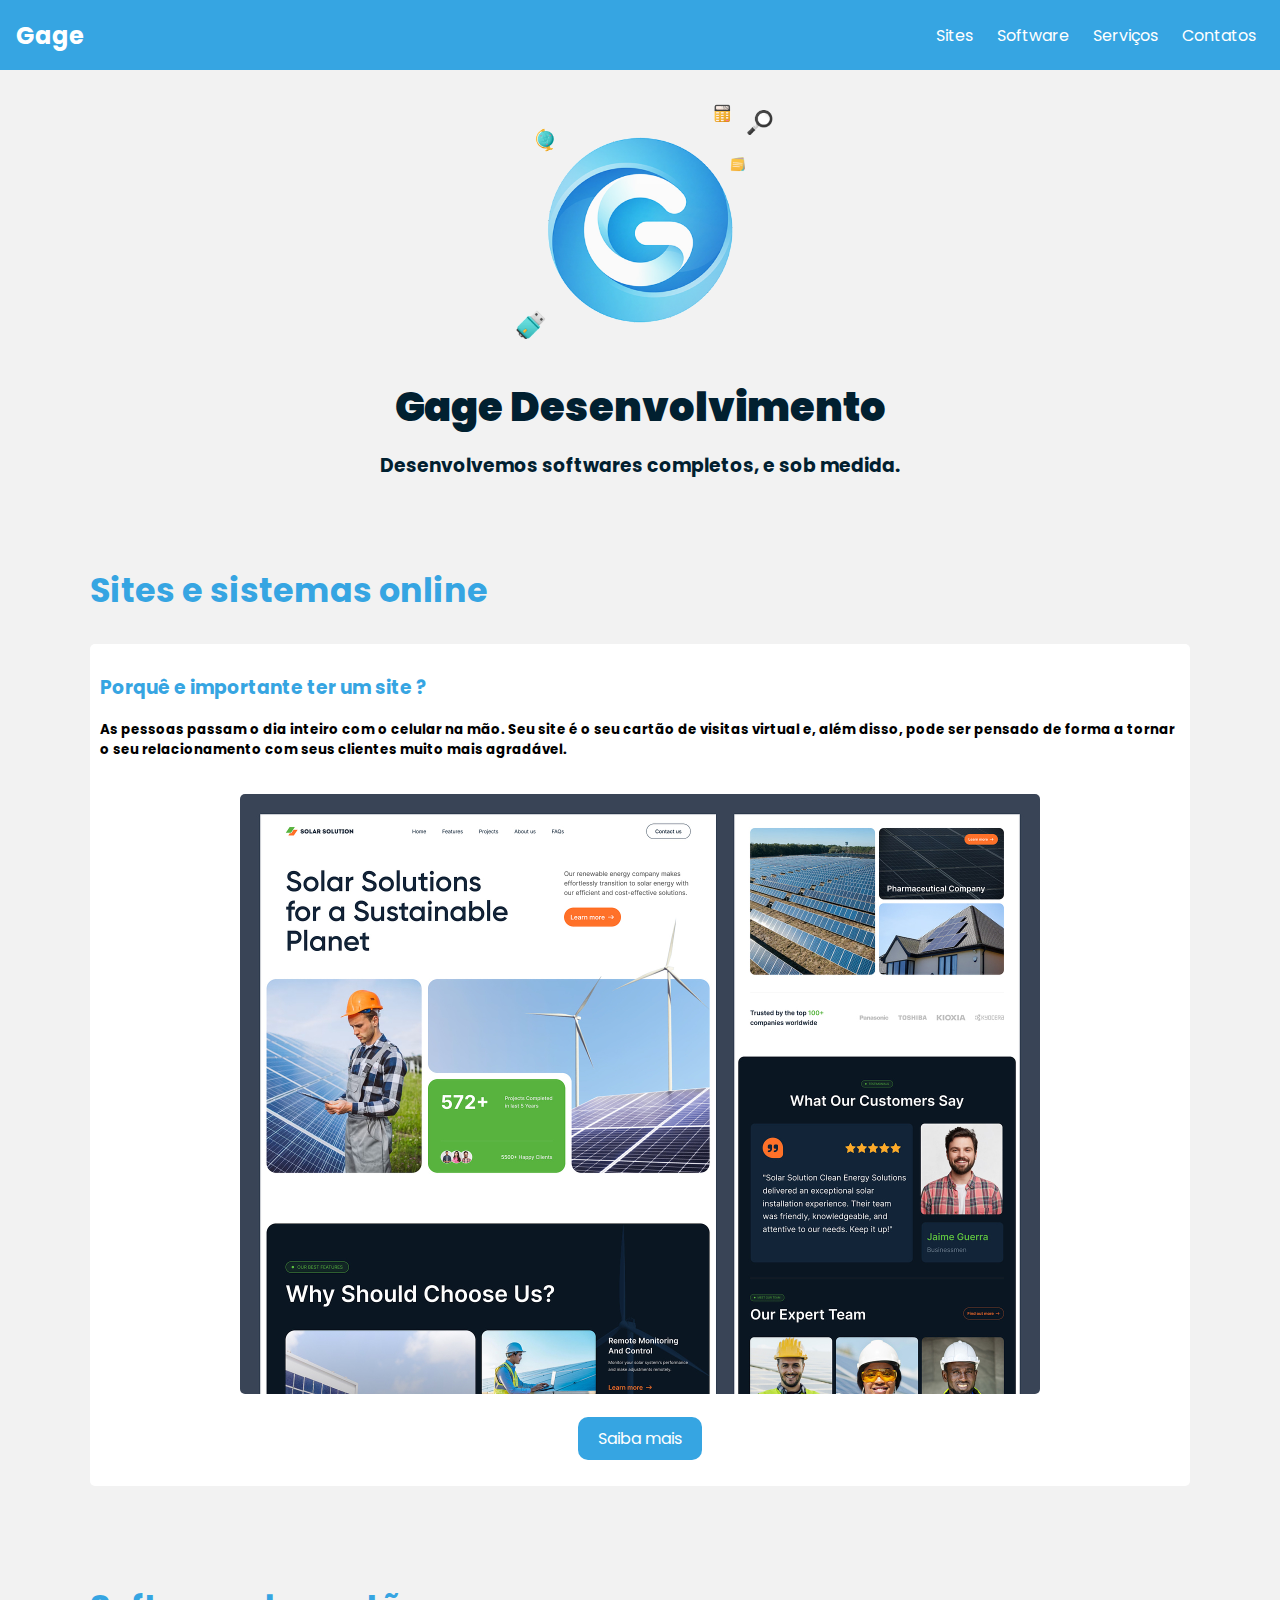
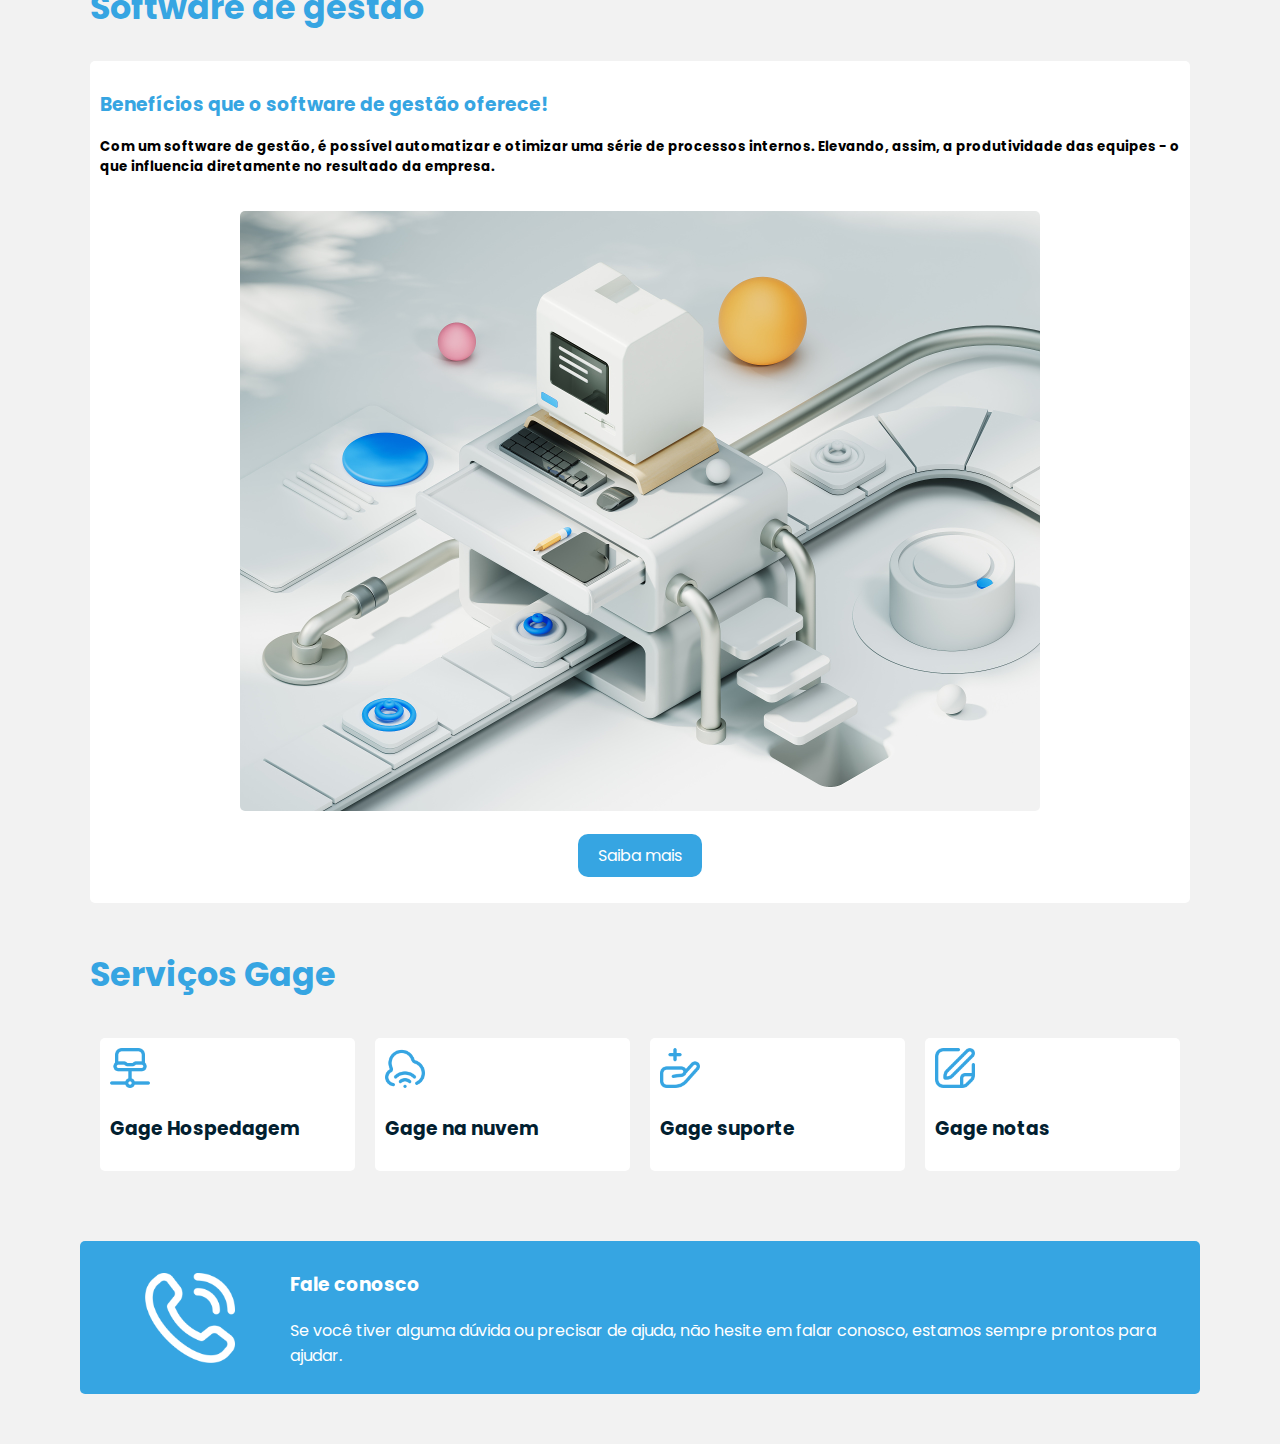
<file: index.html>
<!DOCTYPE html>
<html lang="pt-br">
<head>
    <meta charset="UTF-8">
    <meta name="viewport" content="width=device-width, initial-scale=1.0">
    <meta name="theme-color" content="#36A5E2">
    <link rel="shortcut icon" href="img/gage.png" type="image/x-icon">
    <link rel="stylesheet" href="estilo/menu.css">
    <link rel="stylesheet" href="estilo/site.css">
    <title>Gage - Inicio</title>
</head>
<body>
    
    <header id="header">
        <a id="logo" href="index.html">Gage</a>

        <nav id="nav">
            <button id="btn-mobile">
                <span id="hamburger"></span>
            </button>
            <ul id="menu">
                <li><a href="sites.html">Sites</a></li>
                <li><a href="sorftware.html">Software</a></li>
                <li><a href="sevicos.html">Serviços</a></li>
                <li><a href="contatos.html">Contatos</a></li>
            </ul>
        </nav>
    </header>

    <div class="capa">

        <img src="img/gagelogo.png" alt="">

        <h1><strong>Gage Desenvolvimento</strong></h1>
        <h3>Desenvolvemos softwares completos, e sob medida.</h3>

    </div>

    <div class="sSites">
        <h2 id="sTitulo">Sites e sistemas online</h2>

        <div class="fSite">
            <h3>Porquê e importante ter um site ?</h3>
            <p>As pessoas passam o dia inteiro com o celular na mão. Seu site é o seu cartão de visitas virtual e, além disso, pode ser pensado de forma a tornar o seu relacionamento com seus clientes muito mais agradável.<br><br>
                </p>
            <img src="img/sites.jpg"> <br><br>

            <a href="sites.html" id="eLink" class="eLink">Saiba mais</a> <br><br>
        </div>
    </div> <br> <br>

    <div class="sSites">
        <h2 id="sTitulo">Software de gestão</h2>

        <div class="fSite">
            <h3>Benefícios que o software de gestão oferece!</h3>
            <p>Com um software de gestão, é possível automatizar e otimizar uma série de processos internos. Elevando, assim, a produtividade das equipes - o que influencia diretamente no resultado da empresa.<br><br>
                </p>
            <img src="img/sorftware.jpg"> <br><br>

            <a href="sorftware.html" id="eLink" class="eLink">Saiba mais</a> <br><br>
        </div>
    </div>


    <div class="sServices">

        <h2 id="sTitulo">Serviços Gage</h2>

        <div class="sServicesBlocos">

            <div onclick="aviso()">
                <img src="img/hospedagem.png" alt="">
                <h3>Gage Hospedagem</h3>
            </div>

            <div onclick="aviso()">
                <img src="img/nuvem.png" alt="">
                <h3>Gage na nuvem</h3>
            </div>

            <div onclick="aviso()">
                <img src="img/suporte.png" alt="">
                <h3>Gage suporte</h3>
            </div>

            <div onclick="aviso()">
                <img src="img/note.png" alt="">
                <h3>Gage notas</h3>
            </div>

        </div>

    </div> <br><br>

    <div class="contato" onclick="contato()">

        <div class="imgTele">
            <img src="img/Telefone branco.png">
        </div>

        <div>
            <h3>Fale conosco</h3>
            <P>Se você tiver alguma dúvida ou precisar de ajuda, não hesite em falar conosco, estamos sempre prontos para ajudar.</P>
        </div>

    </div> <br><br>

    <script src="app/menu.js"></script>

</body>
</html>
</file>
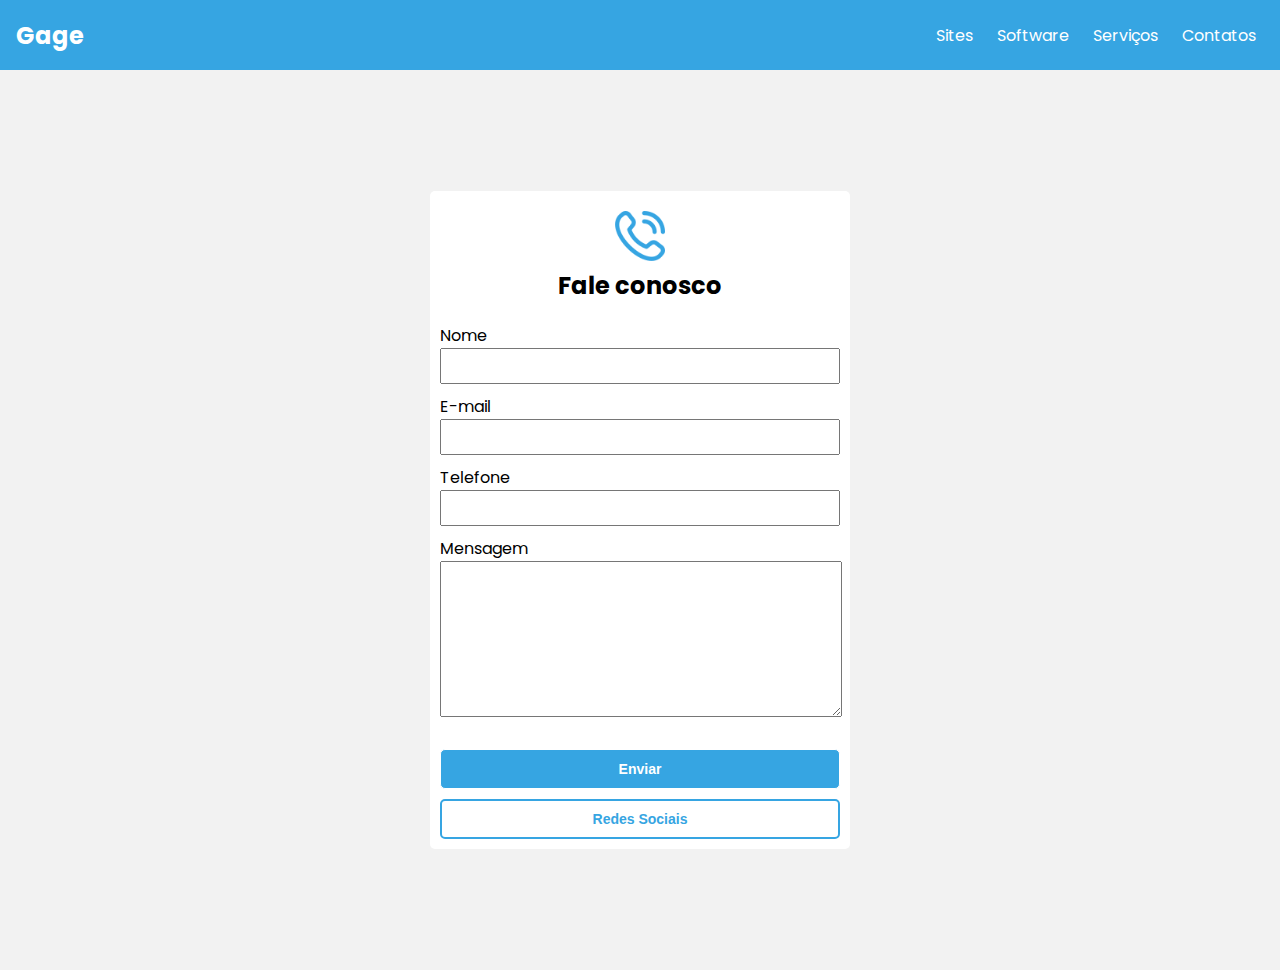
<file: contatos.html>
<!DOCTYPE html>
<html lang="pt-br">
<head>
    <meta charset="UTF-8">
    <meta name="viewport" content="width=device-width, initial-scale=1.0">
    <meta name="theme-color" content="#36A5E2">
    <link rel="shortcut icon" href="img/gage.png" type="image/x-icon">
    <link rel="stylesheet" href="estilo/menu.css">
    <link rel="stylesheet" href="estilo/site.css">
    <link rel="stylesheet" href="estilo/contato.css">
    <title>Gage - Inicio</title>
</head>
<body>
    
    <header id="header">
        <a id="logo" href="index.html">Gage</a>

        <nav id="nav">
            <button id="btn-mobile">
                <span id="hamburger"></span>
            </button>
            <ul id="menu">
                <li><a href="sites.html">Sites</a></li>
                <li><a href="sorftware.html">Software</a></li>
                <li><a href="sevicos.html">Serviços</a></li>
                <li><a href="contatos.html">Contatos</a></li>
            </ul>
        </nav>
    </header>


    <div class="caixaUm">

        <div class="caixaDois">

            <div class="caixaTres">
            <div class="tTopo">
                <img src="icones/00025.png" alt="contatos">
                <h2>Fale conosco</h2>
            </div>

                <div>
                    <label>Nome</label> <br>
                    <input id="nNome" type="text">
                </div>

                <div>
                    <label>E-mail</label><br>
                    <input id="tMail" type="email">
                </div>

                <div>
                    <label>Telefone</label><br>
                    <input id="tTelefone" type="number">
                </div>

                <div>
                    <label>Mensagem</label><br>
                    <textarea name="tMsg" id="tMsg" cols="30" rows="10"></textarea>
                </div><br>

                <button id="btnEnvia" onclick="msgEnviar()">Enviar</button>

                <button id="btnSocial" onclick="abreredessociais()">Redes Sociais</button>

            </div>

        </div>

    </div>

    <div class="redes" id="redes">

        <div class="redesUm">
            <div class="redesDois">
                <div class="redesTres">

                    <h2>Redes sociais</h2>

                    <div> <img src="icones/youtube.png"> <a href="https://www.youtube.com/@gagedeveloper2884/featured">YouTube</a> </div>

                    <div> <img src="icones/instagram.png"> <a href="https://instagram.com/gage_dev3?utm_source=qr&igshid=MzNlNGNkZWQ4Mg%3D%3D">Instagram</a> </div>

                    <div> <img src="icones/whatsapp.png"> <a href="https://api.whatsapp.com/send?phone=5561995118369&text=Ol%C3%A1%20Gustavo,%20Eu%20gostaria%20de%20falar%20sobre%20os%20servi%C3%A7os%20Gage!">WhastApp</a> </div>

                    <button onclick="fecharredes()">FECHAR</button>

                </div>
            </div>
        </div>

    </div>

    <script src="app/menu.js"></script>

</body>
</file>
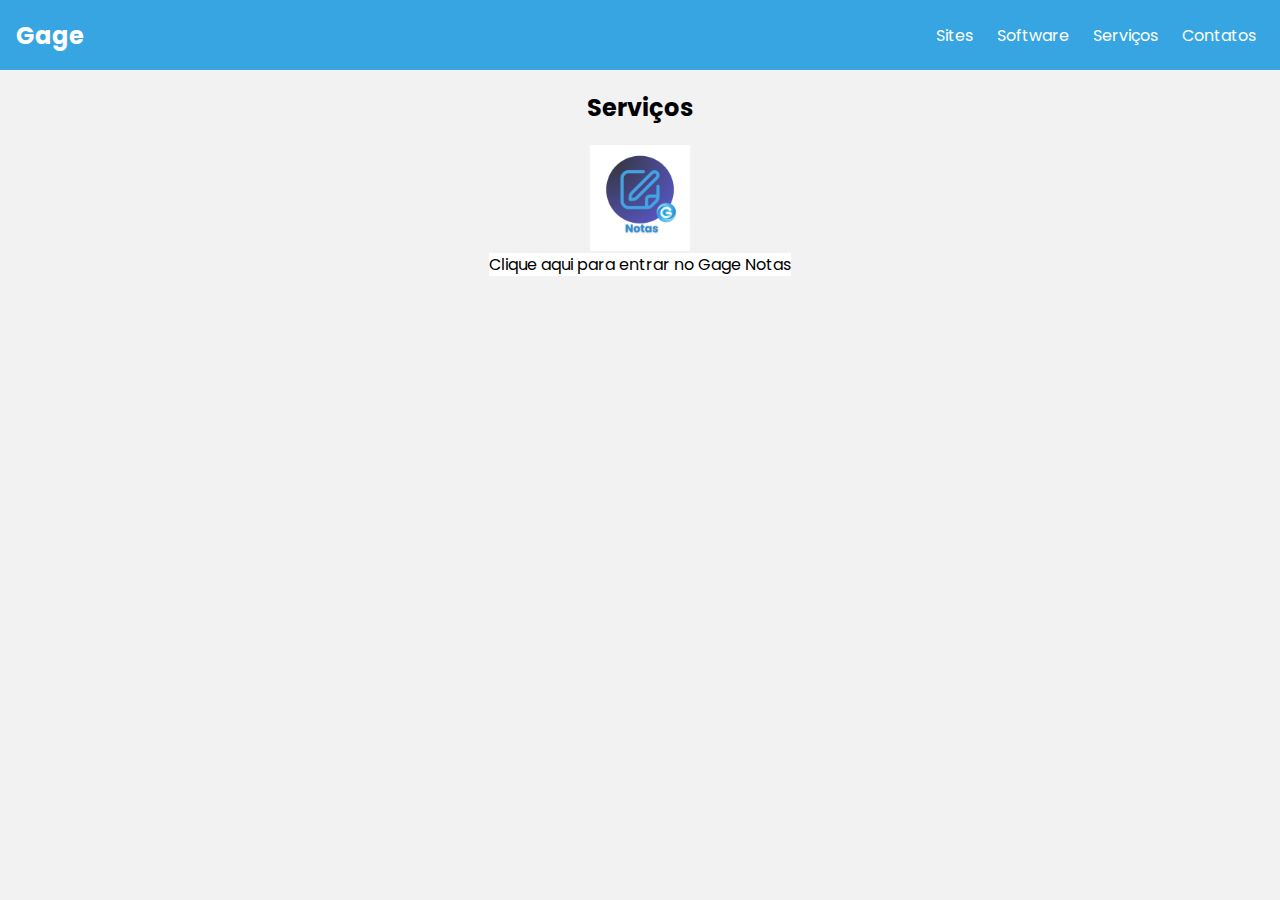
<file: sevicos.html>
<!DOCTYPE html>
<html lang="pt-br">
<head>
    <meta charset="UTF-8">
    <meta name="viewport" content="width=device-width, initial-scale=1.0">
    <meta name="theme-color" content="#36A5E2">
    <link rel="shortcut icon" href="img/gage.png" type="image/x-icon">
    <link rel="stylesheet" href="estilo/menu.css">
    <link rel="stylesheet" href="estilo/site.css">
    <link rel="stylesheet" href="estilo/servicos.css">
    <title>Gage - Inicio</title>
</head>
<body>
    
    <header id="header">
        <a id="logo" href="index.html">Gage</a>

        <nav id="nav">
            <button id="btn-mobile">
                <span id="hamburger"></span>
            </button>
            <ul id="menu">
                <li><a href="sites.html">Sites</a></li>
                <li><a href="sorftware.html">Software</a></li>
                <li><a href="sevicos.html">Serviços</a></li>
                <li><a href="contatos.html">Contatos</a></li>
            </ul>
        </nav>
    </header>

    <h2 id="tituloServicos">Serviços</h2>

    <div class="tAreaLinlUm">

        <div class="tAreaLinlDois">
            <a href="http://gagedev-001-site1.ctempurl.com/Account/Login?ReturnUrl=%2F">
                <img src="img/NotasLogo.png" alt="logo"><br>
                Clique aqui para entrar no Gage Notas
            </a>
        </div>

    </div>

    <!--
    <div class="caixaUm" onclick="contato()">

        <div class="caixaDois">

            <div class="caixaTres">

                <img src="icones/em-construcao.gif">
                <h1>Em construção!</h1>
                <p>
                    Esta pagina esta em processo de construção, em breve sera possível você acessar todos os nossos serviços online, fazer pedidos e baixar nossas aplicações para Windows.
                </p> <br>

                <a href="index.html">Volta para o Inicio</a>

            </div>

        </div>

    </div>-->

    <script src="app/menu.js"></script>

</body>
</file>
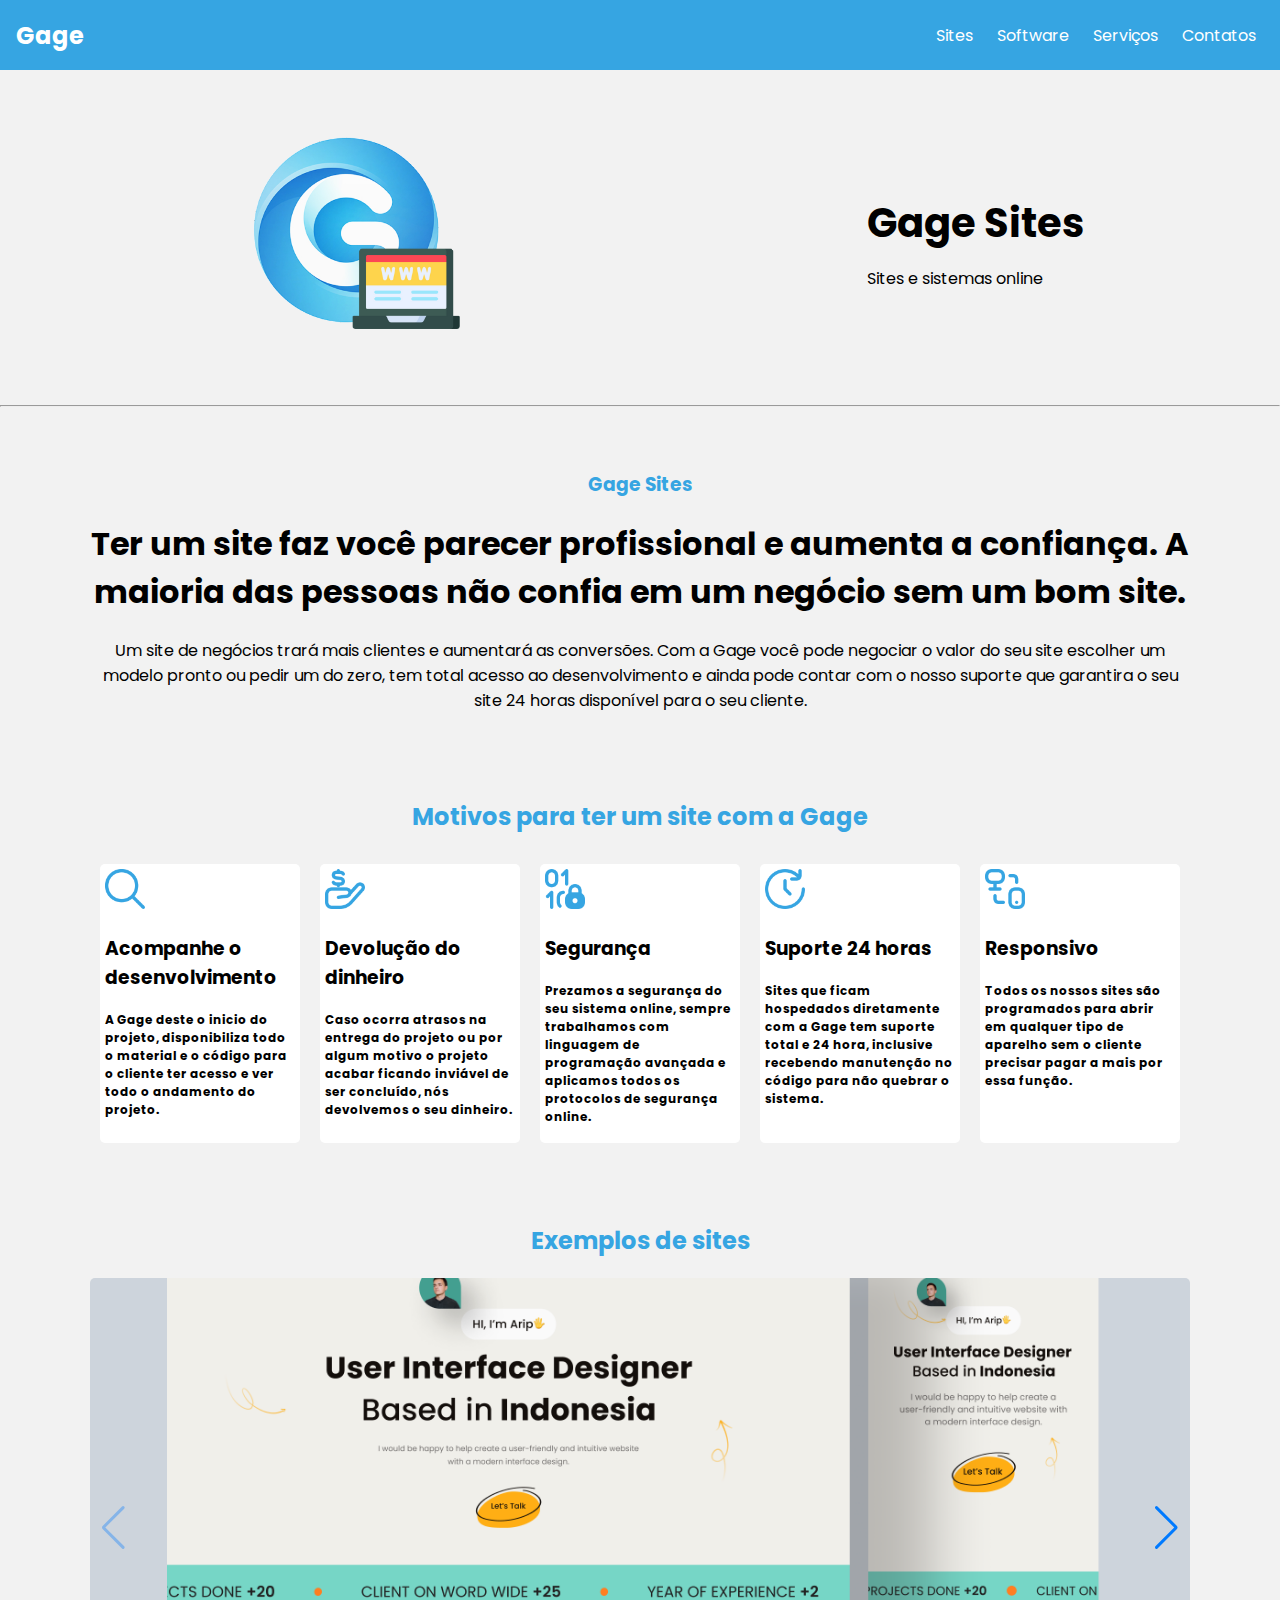
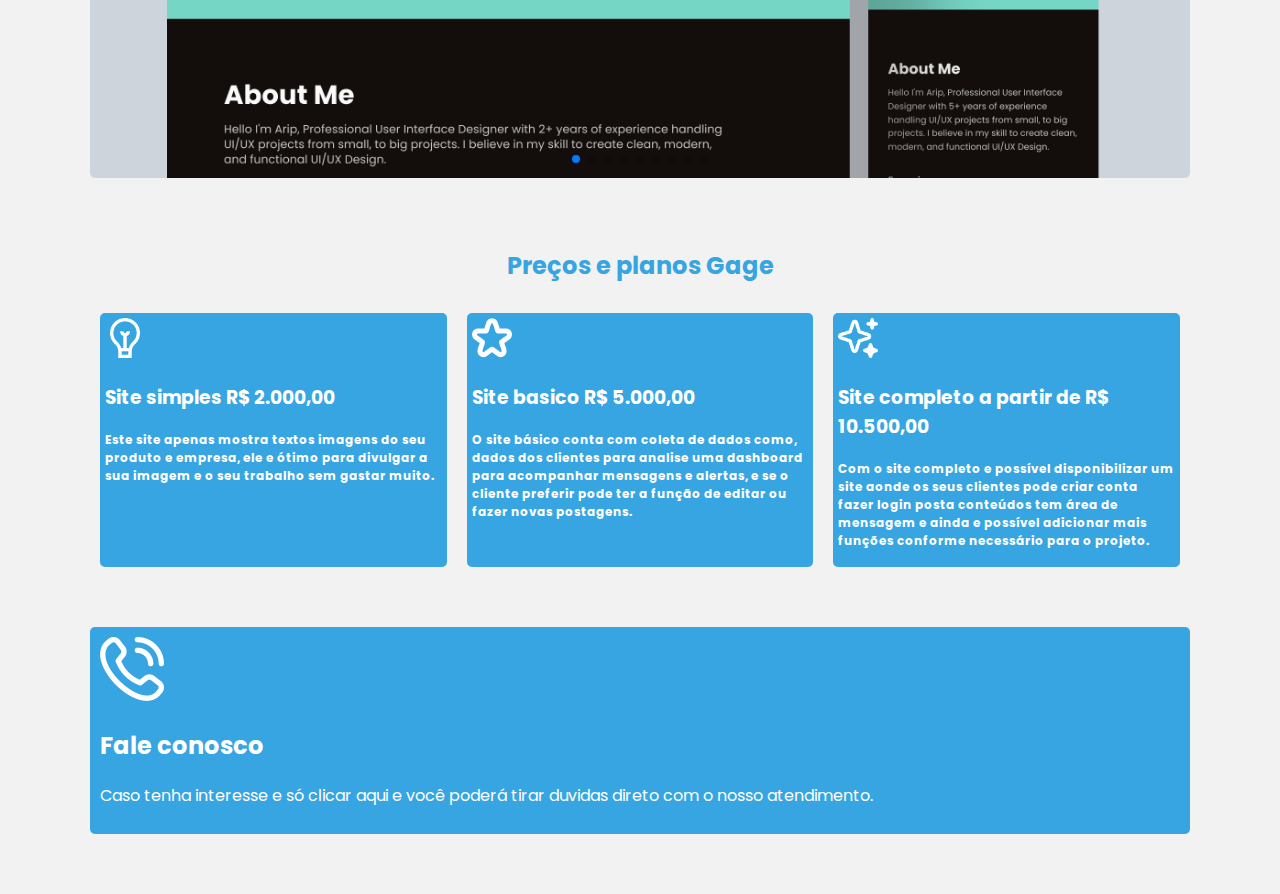
<file: sites.html>
<!DOCTYPE html>
<html lang="pt-br">
<head>
    <meta charset="UTF-8">
    <meta name="viewport" content="width=device-width, initial-scale=1.0">
    <link rel="shortcut icon" href="img/gage.png" type="image/x-icon">
    <link rel="stylesheet" href="estilo/menu.css">
    <link rel="stylesheet" href="estilo/sites.css">
    <link rel="stylesheet" href="https://cdn.jsdelivr.net/npm/swiper@10/swiper-bundle.min.css" />
    <title>Gage - sites</title>
</head>
<body>
    
    <header id="header">
        <a id="logo" href="index.html">Gage</a>

        <nav id="nav">
            <button id="btn-mobile">
                <span id="hamburger"></span>
            </button>
            <ul id="menu">
                <li><a href="sites.html">Sites</a></li>
                <li><a href="sorftware.html">Software</a></li>
                <li><a href="sevicos.html">Serviços</a></li>
                <li><a href="contatos.html">Contatos</a></li>
            </ul>
        </nav>
    </header>

    <div class="capa">

        <div>
            <img src="img/sSite.png" alt="">
        </div>

        <div>
            <h2>Gage Sites</h2>
            <p>Sites e sistemas online</p>
        </div>

    </div> <hr> <br>

    <div class="coprpo">

        <div class="fraseInicio">
            <h3>Gage Sites</h3>
            <h1>Ter um site faz você parecer profissional e aumenta a confiança. A maioria das pessoas não confia em um negócio sem um bom site.</h1>
            <p>
                Um site de negócios trará mais clientes e aumentará as conversões.
                Com a Gage você pode negociar o valor do seu site escolher um modelo pronto ou pedir um do zero, tem total acesso ao desenvolvimento e ainda pode contar com o nosso suporte que garantira o seu site 24 horas disponível para o seu cliente.
            </p>
        </div> <br><br>


        <h2 id="tTitulo">Motivos para ter um site com a Gage</h2>

        <div class="motivo">

            <div>
                <img src="icones/01 - Lupa.png">
                <h3>Acompanhe o desenvolvimento</h3>
                <p>
                    A Gage deste o inicio do projeto, disponibiliza todo o material e o código para o cliente ter acesso e ver todo o andamento do projeto.
                </p>
            </div>

            <div>
                <img src="icones/02 - dinheiro.png">
                <h3>Devolução do dinheiro</h3>
                <p>
                    Caso ocorra atrasos na entrega do projeto ou por algum motivo o projeto acabar ficando inviável de ser concluído, nós devolvemos o seu dinheiro.
                </p>
            </div>

            <div>
                <img src="icones/03 - Seguro.png">
                <h3>Segurança</h3>
                <p>
                    Prezamos a segurança do seu sistema online, sempre trabalhamos com linguagem de programação avançada e aplicamos todos os protocolos de segurança online.
                </p>
            </div>

            <div>
                <img src="icones/4 - horas.png">
                <h3>Suporte 24 horas</h3>
                <p>
                    Sites que ficam hospedados diretamente com a Gage tem suporte total e 24 hora, inclusive recebendo manutenção no código para não quebrar o sistema.
                </p>
            </div>

            <div>
                <img src="icones/05 - Responsivo.png">
                <h3>Responsivo</h3>
                <p>
                    Todos os nossos sites são programados para abrir em qualquer tipo de aparelho sem o cliente precisar pagar a mais por essa função.
                </p>
            </div>

        </div> <br><br>

        <h2 id="tTitulo">Exemplos de sites</h2>

        <div class="localimagem">

             <!-- Swiper -->
            <div class="swiper mySwiper">
                <div class="swiper-wrapper">
                <div class="swiper-slide"><img src="img/01.png" alt="site"></div>
                <div class="swiper-slide"><img src="img/02.png" alt="site"></div>
                <div class="swiper-slide"><img src="img/03.png" alt="site"></div>
                <div class="swiper-slide"><img src="img/04.png" alt="site"></div>
                <div class="swiper-slide"><img src="img/05.png" alt="site"></div>
                <div class="swiper-slide"><img src="img/06.jpg" alt="site"></div>
                <div class="swiper-slide"><img src="img/07.png" alt="site"></div>
                <div class="swiper-slide"><img src="img/08.png" alt="site"></div>
                <div class="swiper-slide"><img src="img/09.png" alt="site"></div>
                </div>
                <div class="swiper-button-next"></div>
                <div class="swiper-button-prev"></div>
                <div class="swiper-pagination"></div>
            </div>


        </div>

        <br><br>
        <h2 id="tTitulo">Preços e planos Gage</h2>

        <div class="motivo">

            <div id="card">
                <img src="icones/01-simples.png">
                <h3>Site simples R$ 2.000,00</h3>
                <p>
                    Este site apenas mostra textos imagens do seu produto e empresa, ele e ótimo para divulgar a sua imagem e o seu trabalho sem gastar muito.
                </p>
            </div>

            <div id="card">
                <img src="icones/02-basico.png">
                <h3>Site basico R$ 5.000,00</h3>
                <p>
                    O site básico conta com coleta de dados como, dados dos clientes para analise uma dashboard para acompanhar mensagens e alertas, e se o cliente preferir pode ter a função de editar ou fazer novas postagens.
                </p>
            </div>

            <div id="card">
                <img src="icones/03-completo.png">
                <h3>Site completo a partir de R$ 10.500,00</h3>
                <p>
                    Com o site completo e possível disponibilizar um site aonde os seus clientes pode criar conta fazer login posta conteúdos tem área de mensagem e ainda e possível adicionar mais funções conforme necessário para o projeto.
                </p>
            </div>

        </div> <br> <br>

        <div class="contato" onclick="contato()">
            <img src="icones/telefone.png">
            <h2>Fale conosco</h2>
            <p>
                Caso tenha interesse e só clicar aqui e você poderá tirar duvidas direto com o nosso atendimento.
            </p>
        </div>

    </div> <br><br>

    <script src="app/menu.js"></script>
    <script src="https://cdn.jsdelivr.net/npm/swiper@10/swiper-bundle.min.js"></script>

    <script>
        var swiper = new Swiper(".mySwiper", {
          spaceBetween: 30,
          centeredSlides: true,
          autoplay: {
            delay: 4500,
            disableOnInteraction: false,
          },
          pagination: {
            el: ".swiper-pagination",
            clickable: true,
          },
          navigation: {
            nextEl: ".swiper-button-next",
            prevEl: ".swiper-button-prev",
          },
        });
      </script>

</body>
</html>
</file>
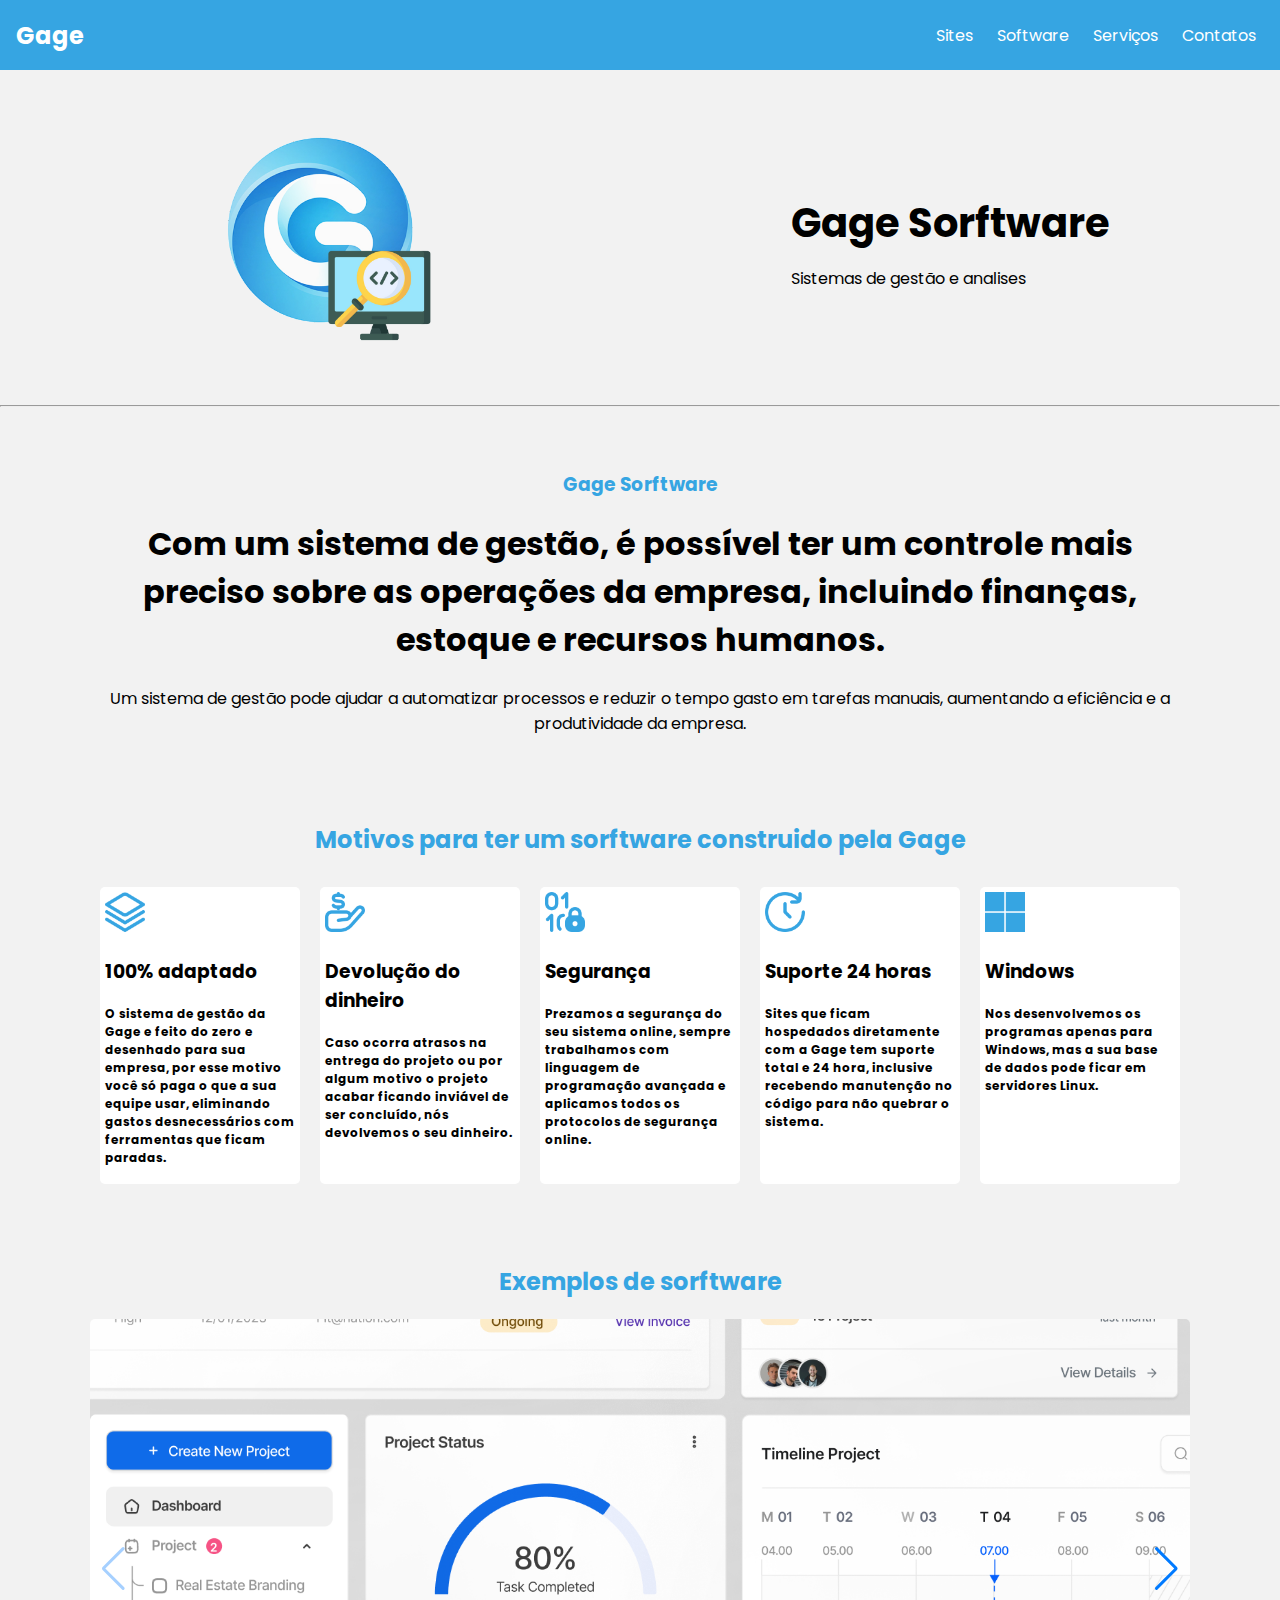
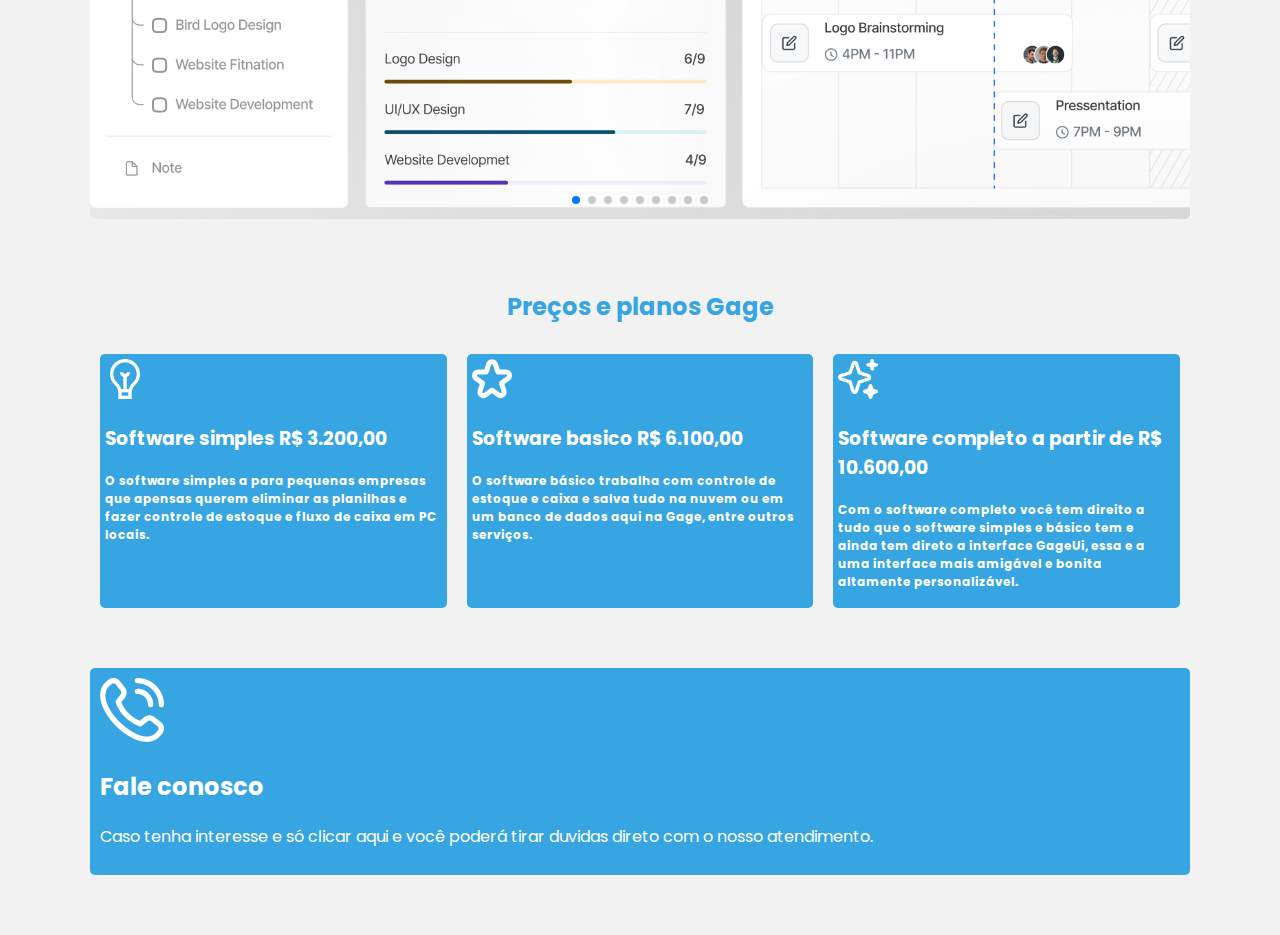
<file: sorftware.html>
<!DOCTYPE html>
<html lang="pt-br">
<head>
    <meta charset="UTF-8">
    <meta name="viewport" content="width=device-width, initial-scale=1.0">
    <link rel="shortcut icon" href="img/gage.png" type="image/x-icon">
    <link rel="stylesheet" href="estilo/menu.css">
    <link rel="stylesheet" href="estilo/sites.css">
    <link rel="stylesheet" href="https://cdn.jsdelivr.net/npm/swiper@10/swiper-bundle.min.css" />
    <title>Gage - sorftware</title>
</head>
<body>
    
    <header id="header">
        <a id="logo" href="index.html">Gage</a>

        <nav id="nav">
            <button id="btn-mobile">
                <span id="hamburger"></span>
            </button>
            <ul id="menu">
                <li><a href="sites.html">Sites</a></li>
                <li><a href="sorftware.html">Software</a></li>
                <li><a href="sevicos.html">Serviços</a></li>
                <li><a href="contatos.html">Contatos</a></li>
            </ul>
        </nav>
    </header>

    <div class="capa">

        <div>
            <img src="img/sSoftware.png" alt="">
        </div>

        <div>
            <h2>Gage Sorftware</h2>
            <p>Sistemas de gestão e analises</p>
        </div>

    </div> <hr> <br>

    <div class="coprpo">

        <div class="fraseInicio">
            <h3>Gage Sorftware</h3>
            <h1>Com um sistema de gestão, é possível ter um controle mais preciso sobre as operações da empresa, incluindo finanças, estoque e recursos humanos.</h1>
            <p>
                Um sistema de gestão pode ajudar a automatizar processos e reduzir o tempo gasto em tarefas manuais, aumentando a eficiência e a produtividade da empresa.
            </p>
        </div> <br><br>


        <h2 id="tTitulo">Motivos para ter um sorftware construido pela Gage</h2>

        <div class="motivo">

            <div>
                <img src="icones/personaliza.png">
                <h3>100% adaptado</h3>
                <p>
                    O sistema de gestão da Gage e feito do zero e desenhado para sua empresa, por esse motivo você só paga o que a sua equipe usar, eliminando gastos desnecessários com ferramentas que ficam paradas. 
                </p>
            </div>

            <div>
                <img src="icones/02 - dinheiro.png">
                <h3>Devolução do dinheiro</h3>
                <p>
                    Caso ocorra atrasos na entrega do projeto ou por algum motivo o projeto acabar ficando inviável de ser concluído, nós devolvemos o seu dinheiro.
                </p>
            </div>

            <div>
                <img src="icones/03 - Seguro.png">
                <h3>Segurança</h3>
                <p>
                    Prezamos a segurança do seu sistema online, sempre trabalhamos com linguagem de programação avançada e aplicamos todos os protocolos de segurança online.
                </p>
            </div>

            <div>
                <img src="icones/4 - horas.png">
                <h3>Suporte 24 horas</h3>
                <p>
                    Sites que ficam hospedados diretamente com a Gage tem suporte total e 24 hora, inclusive recebendo manutenção no código para não quebrar o sistema.
                </p>
            </div>

            <div>
                <img src="icones/windows.png">
                <h3>Windows</h3>
                <p>
                    Nos desenvolvemos os programas apenas para Windows, mas a sua base de dados pode ficar em servidores Linux.
                </p>
            </div>

        </div> <br><br>

        <h2 id="tTitulo">Exemplos de sorftware</h2>

        <div class="localimagem">

             <!-- Swiper -->
            <div class="swiper mySwiper">
                <div class="swiper-wrapper">
                <div class="swiper-slide"><img src="img/a01.png" alt="site"></div>
                <div class="swiper-slide"><img src="img/a02.png" alt="site"></div>
                <div class="swiper-slide"><img src="img/a03.png" alt="site"></div>
                <div class="swiper-slide"><img src="img/a04.png" alt="site"></div>
                <div class="swiper-slide"><img src="img/a05.png" alt="site"></div>
                <div class="swiper-slide"><img src="img/a06.png" alt="site"></div>
                <div class="swiper-slide"><img src="img/a07.jpg" alt="site"></div>
                <div class="swiper-slide"><img src="img/a08.png" alt="site"></div>
                <div class="swiper-slide"><img src="img/a09.png" alt="site"></div>
                </div>
                <div class="swiper-button-next"></div>
                <div class="swiper-button-prev"></div>
                <div class="swiper-pagination"></div>
            </div>


        </div>

        <br><br>
        <h2 id="tTitulo">Preços e planos Gage</h2>

        <div class="motivo">

            <div id="card">
                <img src="icones/01-simples.png">
                <h3>Software simples R$ 3.200,00</h3>
                <p>
                    O software simples a para pequenas empresas que apensas querem eliminar as planilhas e fazer controle de estoque e fluxo de caixa em PC locais.
                </p>
            </div>

            <div id="card">
                <img src="icones/02-basico.png">
                <h3>Software basico R$ 6.100,00</h3>
                <p>
                    O software básico trabalha com controle de estoque e caixa e salva tudo na nuvem ou em um banco de dados aqui na Gage, entre outros serviços.
                </p>
            </div>

            <div id="card">
                <img src="icones/03-completo.png">
                <h3>Software completo a partir de R$ 10.600,00</h3>
                <p>
                    Com o software completo você tem direito a tudo que o software simples e básico tem e ainda tem direto a interface GageUi, essa e a uma interface mais amigável e bonita altamente personalizável.
                </p>
            </div>

        </div> <br> <br>

        <div class="contato" onclick="contato()">
            <img src="icones/telefone.png">
            <h2>Fale conosco</h2>
            <p>
                Caso tenha interesse e só clicar aqui e você poderá tirar duvidas direto com o nosso atendimento.
            </p>
        </div>

    </div> <br><br>

    <script src="app/menu.js"></script>
    <script src="https://cdn.jsdelivr.net/npm/swiper@10/swiper-bundle.min.js"></script>

    <script>
        var swiper = new Swiper(".mySwiper", {
          spaceBetween: 30,
          centeredSlides: true,
          autoplay: {
            delay: 4500,
            disableOnInteraction: false,
          },
          pagination: {
            el: ".swiper-pagination",
            clickable: true,
          },
          navigation: {
            nextEl: ".swiper-button-next",
            prevEl: ".swiper-button-prev",
          },
        });
      </script>

</body>
</html>
</file>
<file: estilo/menu.css>
@import url('https://fonts.googleapis.com/css2?family=Poppins:wght@300&display=swap');

body, ul{
    margin: 0px;
    padding: 0px;
    font-family: 'Poppins', sans-serif;
}

body{
    background: #F2F2F2;
}

a{
    color: black;
    text-decoration: none;
    font-family: 'Poppins', sans-serif;
}

a:hover{
    background: rgba(0, 0, 0, .05);
}

#logo{
    font-size: 1.5rem;
    font-weight: bolder;
    color: #ffffff;
    font-family: 'Poppins', sans-serif;
}

#header{
    box-sizing: border-box;
    height: 70px;
    padding: 1rem;
    display: flex;
    align-items: center;
    justify-content: space-between;
    background: #36A5E2;
}

#menu{
    display: flex;
    list-style: none;
    gap: .5rem;
}

#menu a{
    display: block;
    padding: .5rem;
    color: #ffffff;
}

#btn-mobile{
    display: none;
}

@media(max-width: 600px){

    #menu{
        display: block;
        position: absolute;
        width: 100%;
        top: 70px;
        right: 0px;
        background: #36A5E2;
        height: 0px;
        transition: .6s;
        z-index: 1000;
        visibility: hidden;
        overflow-y: hidden;
    }

    #nav.active #menu{
        height: calc(100vh - 70px);
        visibility: visible;
        overflow-y: auto;
    }

    #menu a{
        padding: 1rem 0;
        margin: 0 1rem;
        border-bottom: 2px solid #ffffff4f;
    }

    #btn-mobile{
        display: flex;
        padding: .5rem;
        font-size: 1rem;
        border: none;
        background: none;
        cursor: pointer;
        gap: .5rem;
    }

    #hamburger{
        color: #ffffff;
        display: block;
        border-top: 2px solid;
        width: 20px;
    }

    #hamburger::after, #hamburger::before{
        content: '';
        display: block;
        width: 20px;
        height: 2px;
        background: currentColor;
        margin-top: 5px;
        transition: .3s;
        position: relative;
    }

    #nav.active #hamburger{
        border-top-color: transparent;
    }

    #nav.active #hamburger::before{
        transform: rotate(135deg);
    }

    #nav.active #hamburger::after{
        transform: rotate(-135deg);
        top: -7px;
    }
}
</file>
<file: estilo/site.css>
.capa{
    text-align: center;
    font-weight: bold;
    padding: 10px;

    /*background-image: url(../img/paisagem.png);
    background-repeat: no-repeat;
    background-position: center bottom;
    background-size: cover;
    background-attachment: fixed;*/

    margin-bottom: 20px;
}

.capa img{
    max-width: 300px;
}

.capa h1{
    margin-top: -10px;
    font-weight: bold;
    font-size: 30pt;

    color: #012030;
    /*-webkit-text-stroke-width: 1px; 
    -webkit-text-stroke-color: #ffffff;*/
}

.capa h3{
    margin-top: -13px;
    color: #012030;
}

#sTitulo{
    font-size: 25pt;
    font-weight: bold;
    color: #36A5E2;
}

/*Banner sites*/
.sSites{
    max-width: 1100px;
    /*background: red;*/
    margin: auto;
    padding: 10px;
}
.fSite{
    background: #ffffff;
    padding: 10px;
    border-radius: 5px;
    text-align: center;
}

.fSite h3{
    text-align: left;
    color: #36A5E2;
}

.fSite p{
    text-align: left;

    font-size: 10pt;
    font-weight: bold;
}

.fSite img{
    width: 100%;
    max-width: 800px;
    margin: 0 auto;
    border-radius: 5px;
}

.eLink{
    background: #36A5E2;
    color: #ffffff;
    padding: 10px;
    padding-left: 20px;
    padding-right: 20px;
    margin: 30px;
    border-radius: 10px;
}

.eLink:hover{
    background: #164761;
    -webkit-animation: swing 1s ease;
    animation: swing 1s ease;
    -webkit-animation-iteration-count: 1;
    animation-iteration-count: 1;
}

/* Serviços */

.sServices{
    max-width: 1100px;
    /*background: red;*/
    margin: auto;
    padding: 10px;
}

.sServicesBlocos img{
    width: 40px;
}

.sServicesBlocos{
    display: flex;
    flex-wrap: wrap;
    margin: 0 auto;
}

.sServicesBlocos > div{
    flex: 1 1 100px;
    margin: 10px;
    padding: 10px;
    color: #012030;
    border-radius: 5px;
    background: #ffffff;
}

/*Fale conosco*/

.contato{
    max-width: 1100px;
    background: #36A5E2;
    color: #ffffff;
    border-radius: 5px;
    margin: 0 auto;
    display: flex;
    padding: 10px;
}

.contato div{
    flex: 1;
    flex-grow: 1;
}

.imgTele{
    max-width: 200px;
    /*background: rebeccapurple;*/
    display: grid;
    place-items: center;
}

.contato img{
    max-width: 90px;
}

@media(max-width: 600px)
{
  
.contato{
    margin: 10px;
}
    
}
</file>
<file: estilo/contato.css>
.caixaUm{
    display: flex;
    align-items: center;
    justify-content: center;
    width: 100%;
    height: 100vh;
}

.caixaDois{
    width: 400px;
    background: #ffffff;
    padding: 10px;
    border-radius: 5px;
    margin: 10px;
}

.caixaTres div{
    margin-top: 10px;
}

#nNome{
    width: 98%;
    font-weight: bold;
    font-size: 10pt;
    height: 30px;
}

#tMail{
    width: 98%;
    font-weight: bold;
    font-size: 10pt;
    height: 30px;
}

#tTelefone{
    width: 98%;
    font-weight: bold;
    font-size: 10pt;
    height: 30px;
}

#tMsg{
    width: 99%;
    font-weight: bold;
    font-size: 10pt;
}

#btnEnvia{
    width: 100%;
    height: 40px;
    font-weight: bold;
    font-size: 14px;
    background: #36A5E2;
    border-radius: 5px;
    border: 1px solid #ffffff;
    color: #ffffff;
}

#btnSocial{
    width: 100%;
    margin-top: 10px;
    height: 40px;
    font-weight: bold;
    font-size: 14px;
    background: #ffffff;
    border-radius: 5px;
    border: 2px solid #36A5E2;
    color: #36A5E2;
}

.tTopo{
    text-align: center;
}

.tTopo h2{
    
}

.tTopo img{
    width: 50px;
    margin-bottom: -20px;
}

/*Janela popup*/

.redes{
    background-color: #ffffff10;
    backdrop-filter: blur(12px);
    -webkit-backdrop-filter: blur(12px);

    display: none;
    position: fixed;
    top: 0;
    left: 0;
    width: 100%;
    height: 100%;
}

.redesUm{
    max-width: 400px;
    margin: auto;
    margin-top: 20%;
}

.redesTres{
    background: #ffffff;
    border: 1px solid #36A5E2;
    padding: 10px;
    align-items: center;
    text-align: center;
    border-radius: 10px;
}

.redesTres img{
    width: 15px;
}

.redesTres a{    
    font-size: 15pt;
}

.redesTres div{
    border: 1px solid #36A5E2;
    align-items: center;
    margin: 10px;
    border-radius: 10px;
    transition: 1s;
}

.redesTres div:hover{
    transition: 1s;
    background: #36a6e228;
    color: #ffffff;
}

.redesTres button{
    margin-top: 10px;
    background: rgba(255, 0, 0, 0.774);
    border: 1px solid #ffffff;
    padding: 5px;
    padding-left: 30px;
    padding-right: 30px;
    border-radius: 10px;
    color: #ffffff;
}

@media(max-width: 600px){
    .redesUm{
        width: auto;
        margin: 20px;
        margin-top: 50%;
    }
}
</file>
<file: estilo/servicos.css>
.caixaUm{
    display: flex;
    align-items: center;
    justify-content: center;
    width: 100%;
    height: 100vh;
}

.caixaTres img{
    width: 100px;
}

.caixaDois{
    width: 400px;
    height: 400px;
    background: #ffffff;
    padding: 10px;
    border-radius: 5px;
}

.caixaTres {
    text-align: center;
    align-items: center;
}

.caixaTres h1{
    color: #36A5E2;
    margin-bottom: -5px;
}

.caixaTres p{
    font-weight: bold;
    font-size: 10pt;
}

.caixaTres a{
    font-weight: bold;
    font-size: 10pt;
    background: #36A5E2;
    color: #ffffff;
    padding: 10px;
    border-radius: 5px;
}

#tituloServicos{
    text-align: center;
}

.tAreaLinlUm{
    max-width: 959px;
    margin: 0 auto;
}

.tAreaLinlDois{
    text-align: center;
}

.tAreaLinlDois a{
    background: #ffffff;
}

.tAreaLinlDois img{
    max-width: 100px;
}

@media(max-width: 600px){

    .caixaDois{
        width: 350px;
        height: 350px;
    }
}
</file>
<file: estilo/sites.css>
.capa{
    display: flex;
    align-items: center;
    padding: 10px;
    /*justify-content: space-around;*/
}

.capa div{
    margin: 0 auto;
}

.capa img{
    width: 300px;
}

.capa h2{
    font-weight: bold;
    font-size: 30pt;
}

.capa p{
    margin-top: -20px;
}

/*corpo*/

.coprpo{
    max-width: 1100px;
    margin: 0 auto;
    padding: 10px;

}

 .fraseInicio{
    margin-top: 20px;
    text-align: center;
 }

 .fraseInicio h3{
    color: #36A5E2;
 }

 /*motivos*/

 #tTitulo{
    text-align: center;
    color: #36A5E2;
 }

 .motivo{
    display: flex;
    flex-wrap: wrap;
    margin: 0 auto;
 }

 .motivo img{
    width: 40px;
 }

 .motivo > div{
    flex: 1 1 150px;
    margin: 10px;

    background: #ffffff;
    padding: 5px;
    border-radius: 5px;
 }

 .motivo > div p{
    font-weight: bold;
    font-size: 9pt;
 }

 /* Carrosel de imagens */

 .localimagem{
    height: 500px;
    border-radius: 5px;
 }

 .swiper {
    width: 100%;
    height: 100%;
    border-radius: 5px;
  }

  .swiper-slide {
    text-align: center;
    font-size: 18px;
    background: #fff;
    display: flex;
    justify-content: center;
    align-items: center;
    border-radius: 5px;
  }

  .swiper-slide img {
    display: block;
    width: 100%;
    height: 100%;
    object-fit: cover;
  }

  #card{
    background: #36A5E2;
    color: #ffffff;
  }

  /*Contato*/

  .contato{
    background: #36A5E2;
    padding: 10px;
    border-radius: 5px;
    color: #ffffff;
  }

@media(max-width: 600px){
    .capa img{
        width: 200px;
    }

    .capa h2{
        font-weight: bold;
        font-size: 20pt;
    }

    .localimagem{
        background: rebeccapurple;
        height: 300px;
     }
}
</file>
